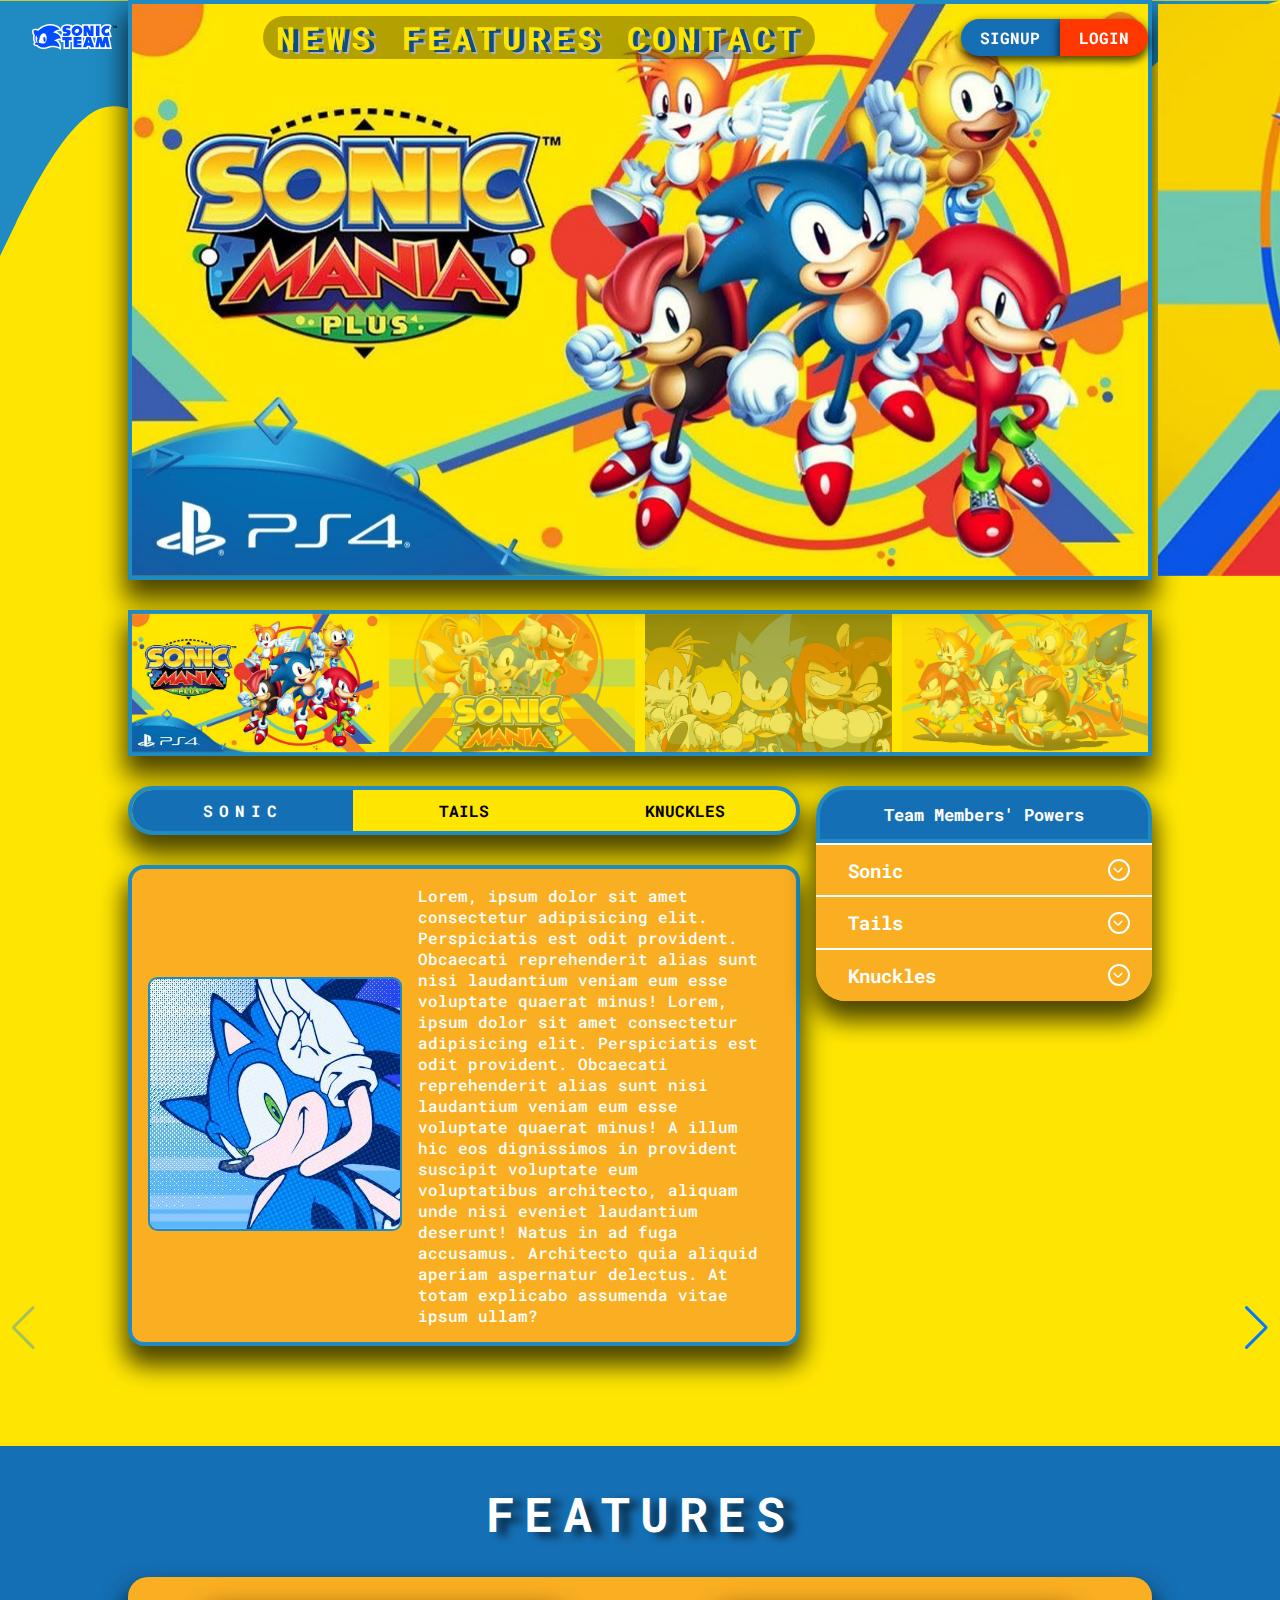
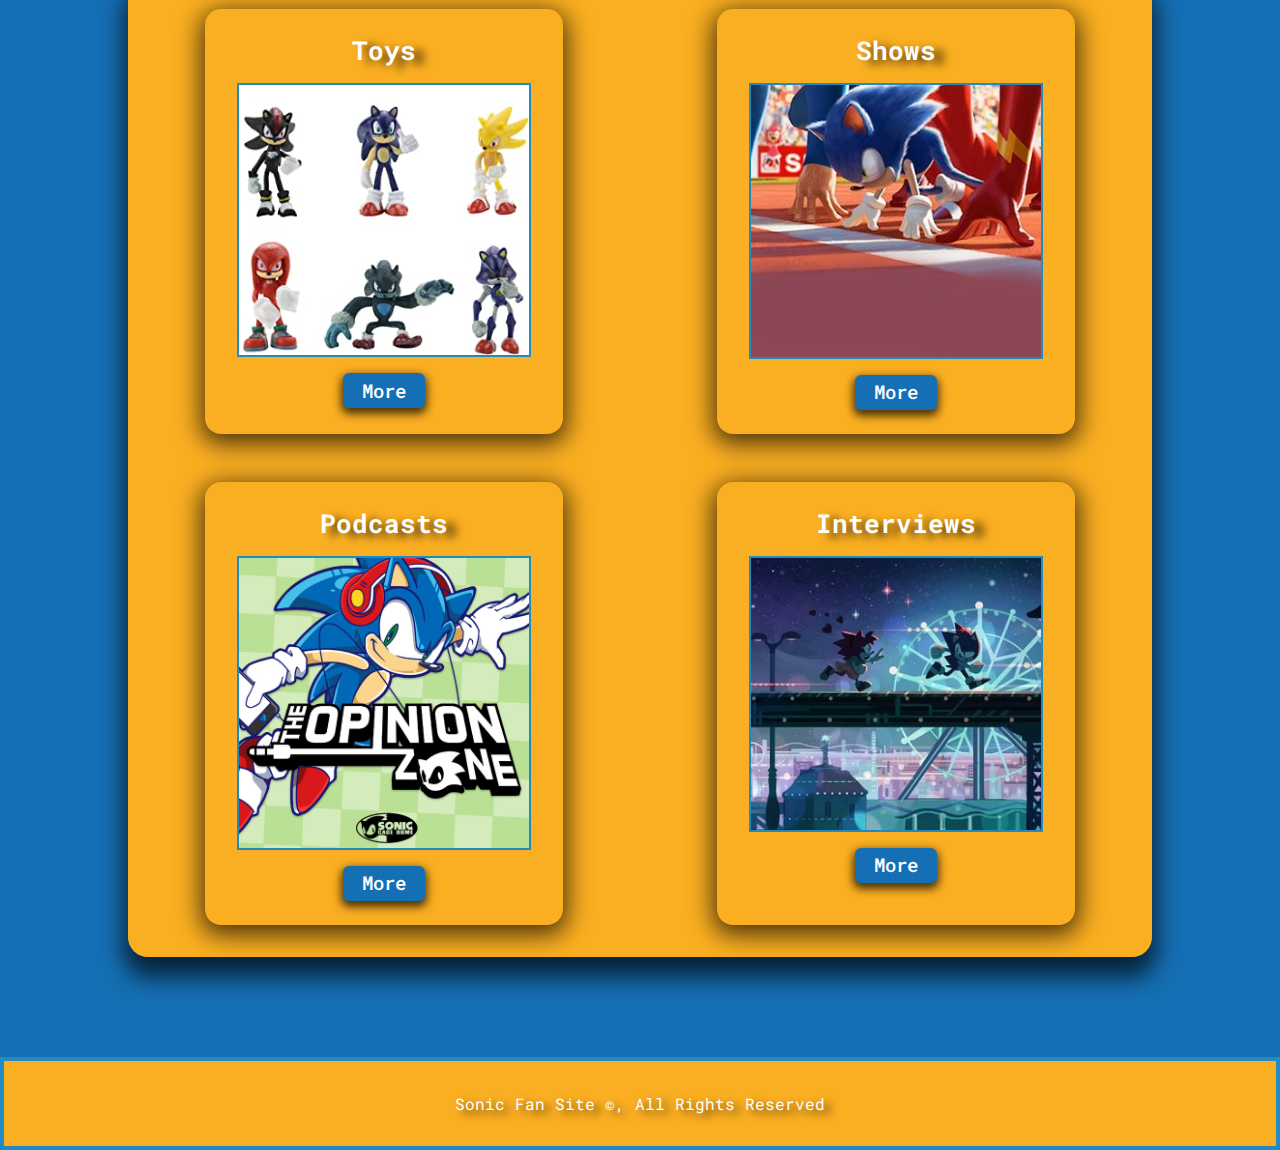
<file: index.html>
<!DOCTYPE html>
<html lang="en">

<head>
  <meta charset="UTF-8" />
  <meta name="viewport" content="width=device-width, initial-scale=1.0" />
  <title>Sonic Fans</title>
  <link rel="stylesheet" href="https://unpkg.com/swiper/swiper-bundle.min.css" />
  <link rel="stylesheet" href="./src/assets/css/main.css" />
</head>

<body>
  <main>
    <header class="header">
      <h1 class="site-logo">
        <img src="./src/assets/images/sonic-team-logo.svg" alt="Sonic Fans Logo" />
      </h1>
      <nav class="main-nav">
        <ul class="main-nav__list">
          <li class="main-nav__list-item">
            <a href="javascript:;" class="main-nav__list-item-link js-dropdown-btn">NEWS</a>
            <div class="js-dropdown-panel">
              <a href="javascript:;">GAMES</a>
              <a href="javascript:;">COMICS</a>
              <a href="javascript:;">TV / FILMS</a>
              <a href="javascript:;">MERCHANDISE</a>
              <a href="javascript:;">COMMUNITY</a>
              <a href="javascript:;">SEGA</a>
            </div>
          </li>

          <li class="main-nav__list-item">
            <a href="#features" class="main-nav__list-item-link">FEATURES</a>
          </li>

          <li class="main-nav__list-item">
            <a href="javascript:;" class="main-nav__list-item-link">CONTACT</a>
          </li>
        </ul>
      </nav>
      <div class="button-wrapper">
        <button class="btn btn__signIn">SIGNUP</button>
        <button class="btn btn__login">LOGIN</button>
      </div>
    </header>

    <div class="hamburger-menu">
      <div class="hamburger-menu__middle"></div>
    </div>



    <div class="container">
      <div class="slider">
        <div class="swiper-container gallery-top">
          <div class="swiper-wrapper">
            <div class="swiper-slide">
              <img src="./src/assets/images/sonic-team.jpg" alt="sonic team" />
            </div>
            <div class="swiper-slide">
              <img src="./src/assets/images/sonic-team-2.jpg" alt="sonic team" />
            </div>
            <div class="swiper-slide">
              <img src="./src/assets/images/sonic-team-3.jpg" alt="sonic team" />
            </div>
            <div class="swiper-slide">
              <img src="./src/assets/images/sonic-team-4.jpg" alt="sonic team" />
            </div>
          </div>
          <!-- Add Arrows -->
          <div class="swiper-button-next swiper-button-blue"></div>
          <div class="swiper-button-prev swiper-button-blue"></div>
        </div>
        <div class="swiper-container gallery-thumbs">
          <div class="swiper-wrapper">
            <div class="swiper-slide">
              <img src="./src/assets/images/sonic-team.jpg" alt="sonic team" />
            </div>
            <div class="swiper-slide">
              <img src="./src/assets/images/sonic-team-2.jpg" alt="sonic team" />
            </div>
            <div class="swiper-slide">
              <img src="./src/assets/images/sonic-team-3.jpg" alt="sonic team" />
            </div>
            <div class="swiper-slide">
              <img src="./src/assets/images/sonic-team-4.jpg" alt="sonic team" />
            </div>
          </div>
        </div>
      </div>
    </div>

    <div class="tab-wrapper">
      <div class="grid">
        <div class="grid-col">
          <div class="tab">
            <div class="tab__header">
              <a href="javascript:;" class="tab__header__item tab-sonic active" data-target-id="sonic">Sonic</a>
              <a href="javascript:;" class="tab__header__item tab-tails" data-target-id="tails">Tails</a>
              <a href="javascript:;" class="tab__header__item tab-knuckles" data-target-id="knuckles">Knuckles</a>
            </div>

            <div class="tab__body">
              <div class="tab__content active" id="sonic">
                <figure>
                  <img src="./src/assets/images/sonic.jpg" alt="Sonic" />
                </figure>
                <div>
                  <p>
                    Lorem, ipsum dolor sit amet consectetur adipisicing
                    elit. Perspiciatis est odit provident. Obcaecati
                    reprehenderit alias sunt nisi laudantium veniam eum esse
                    voluptate quaerat minus! Lorem, ipsum dolor sit amet
                    consectetur adipisicing elit. Perspiciatis est odit
                    provident. Obcaecati reprehenderit alias sunt nisi
                    laudantium veniam eum esse voluptate quaerat minus! A
                    illum hic eos dignissimos in provident suscipit
                    voluptate eum voluptatibus architecto, aliquam unde nisi
                    eveniet laudantium deserunt! Natus in ad fuga accusamus.
                    Architecto quia aliquid aperiam aspernatur delectus. At
                    totam explicabo assumenda vitae ipsum ullam?
                  </p>
                </div>
              </div>
              <div class="tab__content" id="tails">
                <figure>
                  <img src="./src/assets/images/tails.jpg" alt="tails" />
                </figure>
                <p>
                  Lorem, ipsum dolor sit amet consectetur adipisicing elit.
                  Perspiciatis est odit provident. Obcaecati reprehenderit
                  alias sunt nisi laudantium veniam eum esse voluptate
                  quaerat minus! A illum hic eos dignissimos in provident
                  suscipit voluptate eum voluptatibus architecto, aliquam
                  unde nisi eveniet laudantium deserunt! Natus in ad fuga
                  accusamus. Architecto quia aliquid aperiam aspernatur
                  delectus. At totam explicabo assumenda vitae ipsum ullam?
                  Lorem, ipsum dolor sit amet consectetur adipisicing elit.
                  Perspiciatis est odit provident. Obcaecati reprehenderit
                  alias sunt nisi laudantium veniam eum esse voluptate
                  quaerat minus!
                </p>
              </div>
              <div class="tab__content" id="knuckles">
                <figure>
                  <img src="./src/assets/images/knuckles.jpg" alt="Knuckles" />
                </figure>
                <p>
                  Lorem, ipsum dolor sit amet consectetur adipisicing elit.
                  Perspiciatis est odit provident. Obcaecati reprehenderit
                  alias sunt nisi laudantium veniam eum esse voluptate
                  quaerat minus! A illum hic eos dignissimos in provident
                  suscipit voluptate eum voluptatibus architecto, aliquam
                  unde nisi eveniet laudantium deserunt! Natus in ad fuga
                  accusamus. Architecto quia aliquid aperiam aspernatur
                  delectus. At totam explicabo assumenda vitae ipsum ullam?
                  Lorem, ipsum dolor sit amet consectetur adipisicing elit.
                  Perspiciatis est odit provident. Obcaecati reprehenderit
                  alias sunt nisi laudantium veniam eum esse voluptate
                  quaerat minus!
                </p>
              </div>
            </div>
          </div>
        </div>
        <div class="grid-col">
          <div class="accordion">
            <div class="accordion__heading">
              <h3>Team Members' Powers</h3>
            </div>

            <div class="accordion__item">
              <h3 class="accordion__item-title">Sonic</h3>
              <div class="accordion__item-body">
                <p>
                  Lorem ipsum dolor sit amet, consectetur adipisicing elit.
                  Doloribus blanditiis quidem, vero, dolores laboriosam,
                  eaque quod corporis dolor recusandae labore ratione vel
                  repudiandae? Dolorem fugiat rerum nemo placeat cum labore?
                </p>
              </div>
            </div>

            <div class="accordion__item">
              <h3 class="accordion__item-title">Tails</h3>
              <div class="accordion__item-body">
                <p>
                  Lorem ipsum dolor sit amet, consectetur adipisicing elit.
                  Doloribus blanditiis quidem, vero, dolores laboriosam,
                  eaque quod corporis dolor recusandae labore ratione vel
                  repudiandae? Dolorem fugiat rerum nemo placeat cum labore?
                </p>
              </div>
            </div>

            <div class="accordion__item">
              <h3 class="accordion__item-title">Knuckles</h3>
              <div class="accordion__item-body">
                <p>
                  Lorem ipsum dolor sit amet, consectetur adipisicing elit.
                  Doloribus blanditiis quidem, vero, dolores laboriosam,
                  eaque quod corporis dolor recusandae labore ratione vel
                  repudiandae? Dolorem fugiat rerum nemo placeat cum labore?
                </p>
              </div>
            </div>
          </div>
        </div>
      </div>
    </div>


    <!-- SIGNIN FORM -->
    <div class="form-modal-wrapper">
      <a href="javascript:;" class="close-signIn">X</a>
      <div class="form-box">
        <h2 class="form-box__title">SING UP</h2>
        <form id="sign-form" class="form-box__content" data-parsley-validate>
          <div class="form-box__content-group">
            <label for="user-name">Name</label>
            <input id="user-name" type="text" placeholder="Your Name" autocomplete="username" required />
          </div>
          <div class="form-box__content-group">
            <label for="user-email">Email</label>
            <input id="user-email" type="email" placeholder="Your Email" autocomplete="username" required />
          </div>

          <div class="form-box__content-group">
            <label for="user-password">Password</label>
            <input id="user-password" type="password" placeholder="Password" autocomplete="new-password" required
              minlength="4" maxlength="8" />
          </div>

          <div class="form-box__content-group">
            <label for="user-confirm-password">Confirm</label>
            <input id="user-confirm-password" type="password" placeholder="Confirm Password" autocomplete="new-password"
              required data-parsley-equalto="#user-password" minlength="4" maxlength="8" />
          </div>
          <input type="submit" value="Submit" class="btn" />
        </form>
      </div>
    </div>

    <!-- LOGIN FORM -->
    <div class="form-modal-wrapper login-modal">
      <a href="javascript:;" class="close-logIn">X</a>
      <div class="form-box">
        <h2 class="form-box__title">LOGIN</h2>
        <form id="login-form" class="form-box__content" data-parsley-validate>
          <div class="form-box__content-group">
            <label for="user-name">Name</label>
            <input id="userlogin-name" type="text" placeholder="Your Name" autocomplete="username" required />
          </div>

          <div class="form-box__content-group">
            <label for="user-password">Password</label>
            <input id="userlogin-password" type="password" placeholder="Password" autocomplete="new-password" required
              minlength="4" maxlength="8" />
          </div>
          <input type="submit" value="LOGIN" class="btn" />
        </form>
      </div>
    </div>

    <section id="features" class="features">
      <div class="container">
        <h2 class="features__title">FEATURES</h2>
        <div class="features__wrapper">
          <div class="features__content">
            <h3 class="features__content-title">Toys</h3>
            <div class="features__content-image">
              <img src="./src/assets/images/toys.jpg" alt="toys">
            </div>
            <a class="features__content-btn"
              href="https://www.amazon.com/Sonic-Hedgehog-Toys-Games/s?k=Sonic+the+Hedgehog&rh=n%3A165793011">More</a>
          </div>
          <div class="features__content">
            <h3 class="features__content-title">Shows</h3>
            <div class="features__content-image">
              <img src="./src/assets/images/shows.jpg" alt="shows">
            </div>
            <a class="features__content-btn"
              href="https://en.wikipedia.org/wiki/Sonic_the_Hedgehog_(TV_series)">More</a>
          </div>
          <div class="features__content">
            <h3 class="features__content-title">Podcasts</h3>
            <div class="features__content-image">
              <img src="./src/assets/images/podcasts.jpg" alt="podcasts">
            </div>
            <a class="features__content-btn" href="https://www.youtube.com/watch?v=BGgUWlSgWm4">More</a>
          </div>
          <div class="features__content">
            <h3 class="features__content-title">Interviews</h3>
            <div class="features__content-image">
              <img src="./src/assets/images/interviews.jpg" alt="interviews">
            </div>
            <a class="features__content-btn" href="https://www.youtube.com/watch?v=BGgUWlSgWm4">More</a>
          </div>
        </div>
      </div>
    </section>

    <!-- SVG BACKGROUND -->
    <img class="svg-top" src="./src/assets/images/svg-top.svg" alt="background" />
    <img class="svg-bottom" src="./src/assets/images/svg-bottom.svg" alt="background" />
  </main>

  <footer class="main-footer">
    <p class="main-footer__copyright">Sonic Fan Site &#169, All Rights Reserved</p>
  </footer>

  <script src="https://code.jquery.com/jquery-3.5.1.min.js"></script>
  <script src="https://unpkg.com/swiper/swiper-bundle.min.js"></script>
  <script src="./src/assets/js/parsley.min.js"></script>
  <script src="./src/assets/js/main.js"></script>
</body>

</html>
</file>
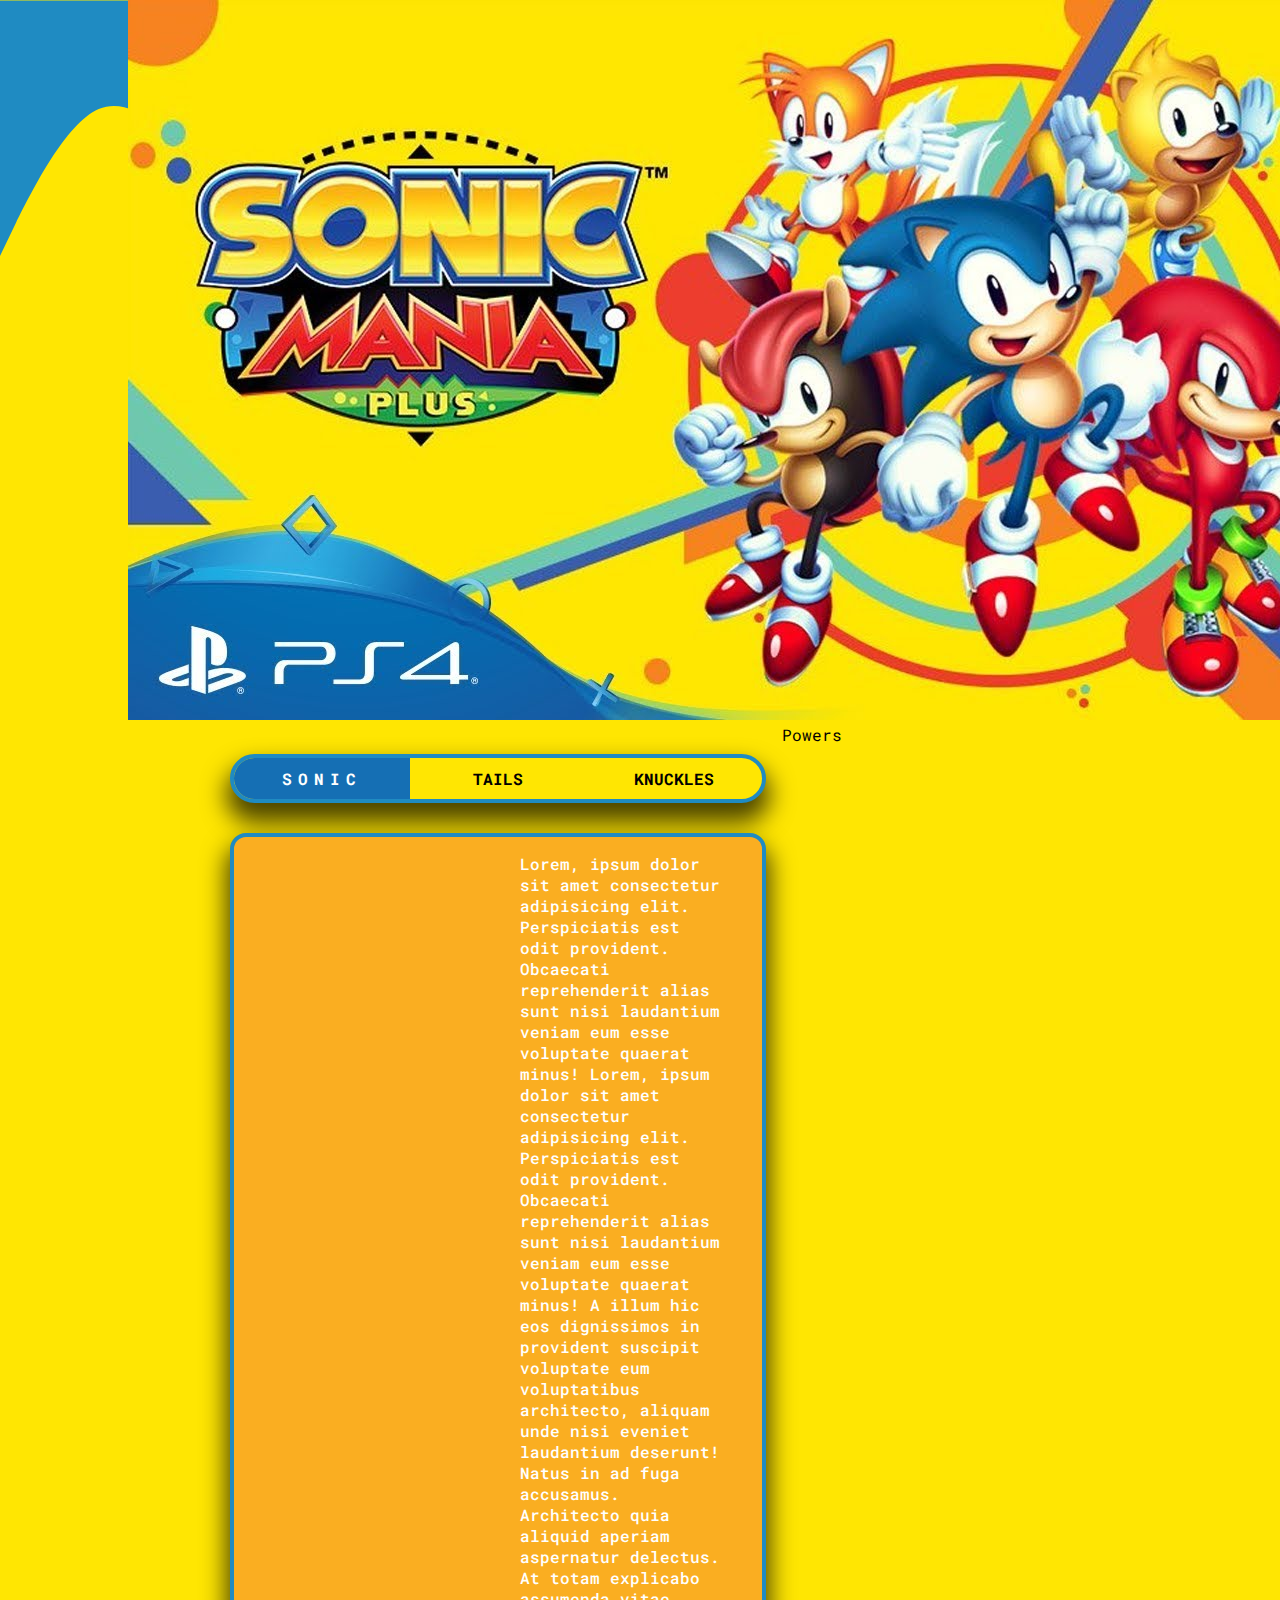
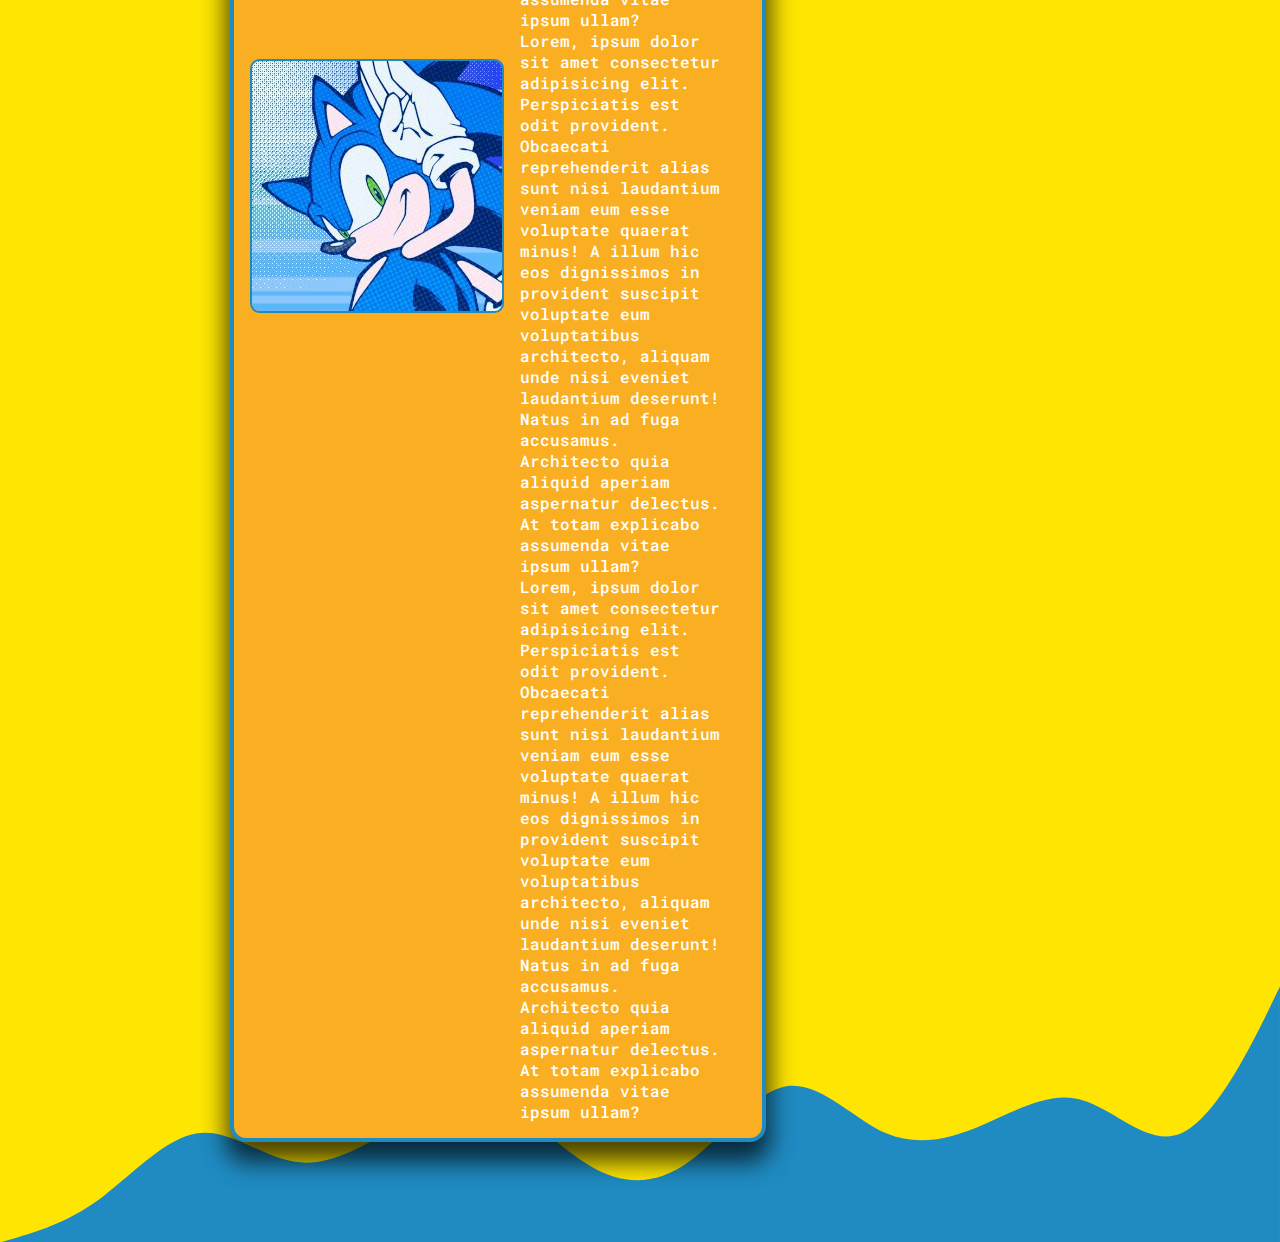
<file: src/index.html>
<!DOCTYPE html>
<html lang="en">
  <head>
    <meta charset="UTF-8" />
    <meta name="viewport" content="width=device-width, initial-scale=1.0" />
    <title>Sonic FanSite</title>
    <link rel="stylesheet" href="./assets/css/main.css" />
  </head>
  <body>
    <main>
      <div class="container">
        <div class="hero">
          <img src="./assets/images/sonic-team.jpg" alt="sonic team" />
        </div>
        <div class="tab-wrapper">
          <div class="grid">
            <div class="grid-col">
              <div class="tab">
                <div class="tab__header">
                  <a
                    href="javascript:;"
                    class="tab__header__item tab-sonic active"
                    data-target-id="sonic"
                    >Sonic</a
                  >
                  <a
                    href="javascript:;"
                    class="tab__header__item tab-tails"
                    data-target-id="tails"
                    >Tails</a
                  >
                  <a
                    href="javascript:;"
                    class="tab__header__item tab-knuckles"
                    data-target-id="knuckles"
                    >Knuckles</a
                  >
                </div>

                <div class="tab__body">
                  <div class="tab__content active" id="sonic">
                    <figure>
                      <img src="./assets/images/sonic.jpg" alt="Sonic" />
                    </figure>
                    <div>
                      <p>
                        Lorem, ipsum dolor sit amet consectetur adipisicing
                        elit. Perspiciatis est odit provident. Obcaecati
                        reprehenderit alias sunt nisi laudantium veniam eum esse
                        voluptate quaerat minus! Lorem, ipsum dolor sit amet
                        consectetur adipisicing elit. Perspiciatis est odit
                        provident. Obcaecati reprehenderit alias sunt nisi
                        laudantium veniam eum esse voluptate quaerat minus! A
                        illum hic eos dignissimos in provident suscipit
                        voluptate eum voluptatibus architecto, aliquam unde nisi
                        eveniet laudantium deserunt! Natus in ad fuga accusamus.
                        Architecto quia aliquid aperiam aspernatur delectus. At
                        totam explicabo assumenda vitae ipsum ullam?
                      </p>
                      <p>
                        Lorem, ipsum dolor sit amet consectetur adipisicing
                        elit. Perspiciatis est odit provident. Obcaecati
                        reprehenderit alias sunt nisi laudantium veniam eum esse
                        voluptate quaerat minus! A illum hic eos dignissimos in
                        provident suscipit voluptate eum voluptatibus
                        architecto, aliquam unde nisi eveniet laudantium
                        deserunt! Natus in ad fuga accusamus. Architecto quia
                        aliquid aperiam aspernatur delectus. At totam explicabo
                        assumenda vitae ipsum ullam?
                      </p>
                      <p>
                        Lorem, ipsum dolor sit amet consectetur adipisicing
                        elit. Perspiciatis est odit provident. Obcaecati
                        reprehenderit alias sunt nisi laudantium veniam eum esse
                        voluptate quaerat minus! A illum hic eos dignissimos in
                        provident suscipit voluptate eum voluptatibus
                        architecto, aliquam unde nisi eveniet laudantium
                        deserunt! Natus in ad fuga accusamus. Architecto quia
                        aliquid aperiam aspernatur delectus. At totam explicabo
                        assumenda vitae ipsum ullam?
                      </p>
                    </div>
                  </div>
                  <div class="tab__content" id="tails">
                    <figure>
                      <img src="./assets/images/tails.jpg" alt="tails" />
                    </figure>
                    <p>
                      Lorem, ipsum dolor sit amet consectetur adipisicing elit.
                      Perspiciatis est odit provident. Obcaecati reprehenderit
                      alias sunt nisi laudantium veniam eum esse voluptate
                      quaerat minus! A illum hic eos dignissimos in provident
                      suscipit voluptate eum voluptatibus architecto, aliquam
                      unde nisi eveniet laudantium deserunt! Natus in ad fuga
                      accusamus. Architecto quia aliquid aperiam aspernatur
                      delectus. At totam explicabo assumenda vitae ipsum ullam?
                      Lorem, ipsum dolor sit amet consectetur adipisicing elit.
                      Perspiciatis est odit provident. Obcaecati reprehenderit
                      alias sunt nisi laudantium veniam eum esse voluptate
                      quaerat minus!
                    </p>
                  </div>
                  <div class="tab__content" id="knuckles">
                    <figure>
                      <img src="./assets/images/knuckles.jpg" alt="Knuckles" />
                    </figure>
                    <p>
                      Lorem, ipsum dolor sit amet consectetur adipisicing elit.
                      Perspiciatis est odit provident. Obcaecati reprehenderit
                      alias sunt nisi laudantium veniam eum esse voluptate
                      quaerat minus! A illum hic eos dignissimos in provident
                      suscipit voluptate eum voluptatibus architecto, aliquam
                      unde nisi eveniet laudantium deserunt! Natus in ad fuga
                      accusamus. Architecto quia aliquid aperiam aspernatur
                      delectus. At totam explicabo assumenda vitae ipsum ullam?
                      Lorem, ipsum dolor sit amet consectetur adipisicing elit.
                      Perspiciatis est odit provident. Obcaecati reprehenderit
                      alias sunt nisi laudantium veniam eum esse voluptate
                      quaerat minus!
                    </p>
                  </div>
                </div>
              </div>
            </div>
            <div class="grid-col">Powers</div>
          </div>
        </div>
      </div>
      <svg
        class="svg-top"
        xmlns="http://www.w3.org/2000/svg"
        viewBox="0 0 1440 320"
      >
        <path
          fill="#1f8bc2"
          fill-opacity="1"
          d="M0,320L18.5,314.7C36.9,309,74,299,111,272C147.7,245,185,203,222,197.3C258.5,192,295,224,332,229.3C369.2,235,406,213,443,192C480,171,517,149,554,160C590.8,171,628,213,665,234.7C701.5,256,738,256,775,229.3C812.3,203,849,149,886,144C923.1,139,960,181,997,197.3C1033.8,213,1071,203,1108,186.7C1144.6,171,1182,149,1218,160C1255.4,171,1292,213,1329,197.3C1366.2,181,1403,107,1422,69.3L1440,32L1440,320L1421.5,320C1403.1,320,1366,320,1329,320C1292.3,320,1255,320,1218,320C1181.5,320,1145,320,1108,320C1070.8,320,1034,320,997,320C960,320,923,320,886,320C849.2,320,812,320,775,320C738.5,320,702,320,665,320C627.7,320,591,320,554,320C516.9,320,480,320,443,320C406.2,320,369,320,332,320C295.4,320,258,320,222,320C184.6,320,148,320,111,320C73.8,320,37,320,18,320L0,320Z"
        ></path>
      </svg>
      <svg
        class="svg-bottom"
        xmlns="http://www.w3.org/2000/svg"
        viewBox="0 0 1440 320"
      >
        <path
          fill="#1f8bc2"
          fill-opacity="1"
          d="M0,320L18.5,314.7C36.9,309,74,299,111,272C147.7,245,185,203,222,197.3C258.5,192,295,224,332,229.3C369.2,235,406,213,443,192C480,171,517,149,554,160C590.8,171,628,213,665,234.7C701.5,256,738,256,775,229.3C812.3,203,849,149,886,144C923.1,139,960,181,997,197.3C1033.8,213,1071,203,1108,186.7C1144.6,171,1182,149,1218,160C1255.4,171,1292,213,1329,197.3C1366.2,181,1403,107,1422,69.3L1440,32L1440,320L1421.5,320C1403.1,320,1366,320,1329,320C1292.3,320,1255,320,1218,320C1181.5,320,1145,320,1108,320C1070.8,320,1034,320,997,320C960,320,923,320,886,320C849.2,320,812,320,775,320C738.5,320,702,320,665,320C627.7,320,591,320,554,320C516.9,320,480,320,443,320C406.2,320,369,320,332,320C295.4,320,258,320,222,320C184.6,320,148,320,111,320C73.8,320,37,320,18,320L0,320Z"
        ></path>
      </svg>
    </main>

    <script src="./assets/js/main.js"></script>
  </body>
</html>
</file>
<file: src/assets/css/main.css>
@import url("https://fonts.googleapis.com/css2?family=Roboto+Mono:wght@400;500;700&display=swap");
* {
  margin: 0;
  padding: 0;
  box-sizing: border-box;
}

html {
  font-family: 'Roboto Mono', monospace;
  box-sizing: inherit;
  scroll-behavior: smooth;
  font-size: 100%;
}

body {
  background-color: #ffe602;
}

main {
  position: relative;
}

main .svg-top {
  position: absolute;
  z-index: -1;
  top: 0;
  transform: rotate(180deg);
}

main .svg-bottom {
  position: absolute;
  z-index: -1;
  bottom: 0;
}

main .modal {
  display: none;
}

main .modal.is-open {
  display: block;
}

.container {
  width: 94%;
  margin: 0 auto;
}

@media (min-width: 567px) {
  .container {
    width: 80%;
  }
}

.tab-wrapper {
  width: 96%;
  margin: 0 auto;
  padding-bottom: 100px;
}

@media (min-width: 567px) {
  .tab-wrapper {
    width: 80%;
  }
}

@media (min-width: 1199px) {
  .tab-wrapper .grid {
    display: grid;
    grid-template-columns: 8fr 4fr;
    grid-gap: 1rem;
  }
}

.tab-wrapper .tab__header {
  background-color: #ffe602;
  border: 4px solid #1f8bc2;
  border-radius: 30px;
  display: flex;
  justify-content: space-between;
  margin: 30px 0;
  text-align: center;
  box-shadow: 0 16px 24px 4px rgba(0, 0, 0, 0.7);
}

.tab-wrapper .tab__header__item {
  width: 35%;
  padding: 6px 0;
  text-decoration: none;
  display: inline-block;
  font-weight: 700;
  text-transform: uppercase;
  transition: all 600ms ease-out;
  color: black;
  font-size: 0.7rem;
}

@media (min-width: 567px) {
  .tab-wrapper .tab__header__item {
    font-size: 1rem;
    padding: 10px 0;
  }
}

.tab-wrapper .tab__header__item:first-child {
  border-radius: 30px 0 0 30px;
}

.tab-wrapper .tab__header__item:last-child {
  border-radius: 0 30px 30px 0;
}

.tab-wrapper .tab__header__item:hover.tab-sonic, .tab-wrapper .tab__header__item.tab-sonic.active {
  background-color: #156fb4;
  color: #fff;
  letter-spacing: 3px;
  font-size: 0.7rem;
}

@media (min-width: 567px) {
  .tab-wrapper .tab__header__item:hover.tab-sonic, .tab-wrapper .tab__header__item.tab-sonic.active {
    font-size: 1rem;
    letter-spacing: 6px;
  }
}

.tab-wrapper .tab__header__item:hover.tab-tails, .tab-wrapper .tab__header__item.tab-tails.active {
  background-color: #cb9510;
  color: #fff;
  letter-spacing: 3px;
  font-size: 0.7rem;
}

@media (min-width: 567px) {
  .tab-wrapper .tab__header__item:hover.tab-tails, .tab-wrapper .tab__header__item.tab-tails.active {
    font-size: 1rem;
    letter-spacing: 6px;
  }
}

.tab-wrapper .tab__header__item:hover.tab-knuckles, .tab-wrapper .tab__header__item.tab-knuckles.active {
  background-color: #ff3700;
  color: #fff;
  letter-spacing: 3px;
  font-size: 0.7rem;
}

@media (min-width: 567px) {
  .tab-wrapper .tab__header__item:hover.tab-knuckles, .tab-wrapper .tab__header__item.tab-knuckles.active {
    font-size: 1rem;
    letter-spacing: 6px;
  }
}

.tab-wrapper .tab__body {
  display: block;
  border: 4px solid #1f8bc2;
  background-color: #faae21;
  box-shadow: 0 16px 24px 4px rgba(0, 0, 0, 0.7);
  border-radius: 1rem;
}

.tab-wrapper .tab__body .container {
  width: 100%;
}

@media (min-width: 567px) {
  .tab-wrapper .tab__body .container {
    width: 80%;
  }
}

.tab-wrapper .tab__content {
  display: none;
}

.tab-wrapper .tab__content.active {
  display: flex;
  padding: 10px;
  color: #fff;
  font-weight: 500;
  align-items: center;
  flex-direction: column;
  justify-content: center;
}

@media (min-width: 567px) {
  .tab-wrapper .tab__content.active {
    padding: 16px;
  }
}

@media (min-width: 991px) {
  .tab-wrapper .tab__content.active {
    flex-direction: row;
    justify-content: space-between;
  }
}

.tab-wrapper .tab__content img {
  border: 2px solid #1f8bc2;
  border-radius: 0.6rem;
  margin-bottom: 1rem;
}

@media (min-width: 767px) {
  .tab-wrapper .tab__content img {
    margin-bottom: 0;
  }
}

@media (min-width: 567px) {
  .tab-wrapper .tab__content p {
    padding: 0 16px;
  }
}

.header {
  background-color: #ff3700;
  transform: translateY(-185px) scale(0);
  position: absolute;
  right: 0;
  left: 0;
  z-index: 2;
  transition: all 0.3s cubic-bezier(1, 0, 0, 2);
}

.header-extended {
  transform: translateY(0) scale(1);
}

@media (min-width: 767px) {
  .header {
    transform: translateY(0);
    background-color: transparent;
    width: 100%;
    display: flex;
    align-items: center;
    justify-content: space-between;
    position: fixed;
    z-index: 6;
    padding: 1rem 2rem;
  }
}

.header .site-logo {
  display: none;
}

@media (min-width: 767px) {
  .header .site-logo {
    display: block;
    height: 100%;
    width: 7%;
    margin: 0;
  }
  .header .site-logo img {
    width: 100%;
    height: 100%;
  }
}

.header .main-nav__list {
  display: flex;
  flex-direction: column;
  align-items: center;
  padding-bottom: 40px;
  padding-top: 40px;
}

@media (min-width: 767px) {
  .header .main-nav__list {
    display: flex;
    justify-content: center;
    align-items: center;
    background-color: rgba(0, 0, 0, 0.3);
    border-radius: 30px;
    flex-direction: row;
    padding-bottom: 0;
    padding-top: 0;
  }
}

.header .main-nav__list-item {
  list-style-type: none;
  position: relative;
  transition: all 0.5s ease-out;
}

.header .main-nav__list-item:first-child.active {
  background-color: rgba(0, 0, 0, 0.4);
  border-radius: 30px;
}

.header .main-nav__list-item:hover {
  background-color: rgba(0, 0, 0, 0.4);
  border-radius: 30px;
}

.header .main-nav__list-item-shadow1 {
  position: absolute;
  letter-spacing: 6px;
  top: 2px;
  left: 18px;
  font-size: 1.6rem;
  font-weight: bolder;
  color: #156fb4;
  z-index: -1;
}

@media (min-width: 991px) {
  .header .main-nav__list-item-shadow1 {
    font-size: 2rem;
  }
}

.header .main-nav__list-item-shadow2 {
  position: absolute;
  top: 4px;
  left: 20px;
  color: #fff;
  letter-spacing: 6px;
  font-size: 1.6rem;
  font-weight: bolder;
  z-index: -2;
}

@media (min-width: 991px) {
  .header .main-nav__list-item-shadow2 {
    font-size: 2rem;
  }
}

.header .main-nav__list-item-link {
  text-decoration: none;
  font-weight: 700;
  padding: 0 0.8rem;
  letter-spacing: 6px;
  font-size: 1.6rem;
  color: #ffe602;
  position: relative;
  scroll-behavior: smooth;
}

@media (min-width: 991px) {
  .header .main-nav__list-item-link {
    font-size: 2rem;
  }
}

.header .main-nav .js-dropdown-panel {
  display: none;
}

.header .main-nav .js-dropdown-panel.active {
  box-sizing: border-box;
  left: 50%;
  transform: translateX(-50%);
  display: grid;
  grid-template-columns: 1fr 1fr 1fr;
  grid-gap: 2rem;
  position: absolute;
  top: 3rem;
  z-index: 20;
  background-color: #faae21;
  border-radius: 0.4rem;
  padding: 1rem;
  width: 120%;
}

@media (min-width: 767px) {
  .header .main-nav .js-dropdown-panel.active {
    display: flex;
    flex-direction: column;
    grid-gap: 0;
  }
}

.header .main-nav .js-dropdown-panel a {
  text-decoration: none;
  font-family: inherit;
  font-size: 0.8rem;
  color: #fff;
  font-weight: 500;
  line-height: 1rem;
  text-shadow: 0 2px 4px rgba(0, 0, 0, 0.7);
}

@media (min-width: 767px) {
  .header .main-nav .js-dropdown-panel a {
    letter-spacing: 2px;
    margin-bottom: 1rem;
  }
}

.header .main-nav .js-dropdown-panel a:hover {
  color: #156fb4;
  text-shadow: 0 2px 4px rgba(255, 221, 221, 0.7);
  transform: scale(1.2);
  margin-left: 0.6rem;
}

.header .button-wrapper {
  display: none;
}

@media (min-width: 767px) {
  .header .button-wrapper {
    display: flex;
    margin-right: 100px;
  }
  .header .button-wrapper .btn {
    font-family: inherit;
    padding: 0.5rem 1.2rem;
    border: none;
    outline: none;
    color: #fff;
    font-size: 1rem;
    font-weight: 700;
    box-shadow: 0 4px 8px 1px rgba(0, 0, 0, 0.7);
    cursor: pointer;
    transition: all 0.2s ease-out;
  }
  .header .button-wrapper .btn:hover {
    transform: translateY(-1px);
  }
  .header .button-wrapper .btn:active {
    transform: translateY(1px);
  }
  .header .button-wrapper .btn__signIn {
    background-color: #156fb4;
    border-radius: 2rem 0 0 2rem;
  }
  .header .button-wrapper .btn__login {
    background-color: #ff3700;
    border-radius: 0 2rem 2rem 0;
  }
}

.swiper-container {
  width: 100%;
  height: 300px;
  margin-left: auto;
  margin-right: auto;
  border: 4px solid #1f8bc2;
  box-shadow: 0 16px 24px 4px rgba(0, 0, 0, 0.7);
}

.swiper-slide {
  background-size: cover;
  background-position: center;
}

.swiper-slide img {
  width: 100%;
  height: 100%;
  display: block;
}

.gallery-top {
  height: 80%;
  width: 100%;
}

.gallery-thumbs {
  width: 100%;
  height: 20%;
  box-sizing: border-box;
  margin-top: 30px;
  box-shadow: 0 16px 24px 4px rgba(0, 0, 0, 0.7);
}

.gallery-thumbs .swiper-slide {
  width: 25%;
  height: 100%;
  opacity: 0.4;
}

.gallery-thumbs .swiper-slide-thumb-active {
  opacity: 1;
}

.accordion {
  color: #fff;
  box-shadow: 0 16px 24px 4px rgba(0, 0, 0, 0.7);
  border-radius: 30px;
}

.accordion__heading {
  border: 4px solid #1f8bc2;
  border-radius: 30px 30px 0 0;
  padding: 0.8rem 0.8rem;
  margin-top: 30px;
  background-color: #156fb4;
  text-align: center;
  font-size: 0.9rem;
}

@media (min-width: 567px) {
  .accordion__heading {
    font-size: 0.1 0.1rem;
  }
}

.accordion__item:last-child div {
  border-radius: 0 0 30px 30px;
}

.accordion__item:last-child .accordion__item-title {
  border-radius: 0 0 30px 30px;
}

.accordion__item.active:last-child h3 {
  border-radius: 0;
}

.accordion__item.active .accordion__item-title::after {
  transform: translateY(-50%) rotate(-180deg);
}

.accordion__item.active .accordion__item-body {
  display: block;
  padding: 0.8rem 2rem;
  border-top: 2px solid #fff;
  background-color: #faae21;
}

.accordion__item-title {
  background-color: #faae21;
  border-top: 2px solid #fff;
  padding: 0.8rem 2rem;
  cursor: pointer;
  position: relative;
}

.accordion__item-title::after {
  content: '';
  width: 10px;
  height: 10px;
  background-image: url(../images/arrow-down.svg);
  background-position: center;
  background-repeat: no-repeat;
  position: absolute;
  top: 50%;
  transform: translateY(-50%);
  right: 1.8rem;
  border-radius: 50%;
}

.accordion__item-title:before {
  content: '';
  width: 18px;
  height: 18px;
  background-color: transparent;
  border: 2px solid #fff;
  border-radius: 50%;
  position: absolute;
  top: 50%;
  right: 1.4rem;
  transform: translateY(-50%);
}

.accordion__item-body {
  display: none;
}

.form-modal-wrapper {
  display: none;
}

.form-modal-wrapper.active {
  position: fixed;
  top: 0;
  left: 0;
  right: 0;
  bottom: 0;
  z-index: 11;
  background-color: rgba(21, 111, 180, 0.7);
  display: flex;
  justify-content: center;
  align-items: center;
}

.form-modal-wrapper.active .close-signIn,
.form-modal-wrapper.active .close-logIn {
  position: absolute;
  right: 3rem;
  top: 2rem;
  text-decoration: none;
  font-size: 2rem;
  color: #fff;
  font-family: inherit;
  transform: scaleX(1.8);
  transition: color 0.3s ease-out;
}

.form-modal-wrapper.active .close-signIn:hover,
.form-modal-wrapper.active .close-logIn:hover {
  color: #ff3700;
}

.form-modal-wrapper .form-box {
  width: 100%;
  margin: 0 0.8rem;
  padding: 2rem 0;
  background-color: #faae21;
  font-family: inherit;
  color: #fff;
  text-align: center;
  border-radius: 0.8rem;
}

@media (min-width: 567px) {
  .form-modal-wrapper .form-box {
    width: 60%;
    margin: 0;
  }
}

@media (min-width: 767px) {
  .form-modal-wrapper .form-box {
    width: 50%;
    margin: 0;
  }
}

@media (min-width: 991px) {
  .form-modal-wrapper .form-box {
    width: 30%;
    margin: 0;
  }
}

.form-modal-wrapper .form-box__title {
  margin-bottom: 1rem;
  font-size: 2rem;
  text-shadow: 4px 4px 8px rgba(0, 0, 0, 0.7);
}

.form-modal-wrapper .form-box__content {
  padding: 0 1.8rem;
}

.form-modal-wrapper .form-box__content-group {
  margin-bottom: 1.8rem;
}

.form-modal-wrapper .form-box__content-group label {
  display: block;
  text-align: left;
  margin-bottom: 0.4rem;
  margin-left: 0.2rem;
}

.form-modal-wrapper .form-box__content-group input {
  font-family: inherit;
  padding: 0.6rem 0.8rem;
  border-radius: 0.8rem;
  border: none;
  width: 100%;
  outline: none;
}

.form-modal-wrapper .form-box__content .btn {
  cursor: pointer;
  font-family: inherit;
  padding: 0.5rem 1.2rem;
  border: none;
  outline: none;
  color: #fff;
  font-size: 1rem;
  font-weight: 700;
  box-shadow: 0 4px 8px 1px rgba(0, 0, 0, 0.7);
  background-color: #156fb4;
  border-radius: 2rem;
  transition: all 0.2s ease-out;
}

.form-modal-wrapper .form-box__content .btn:hover {
  transform: translateY(-1px);
}

.form-modal-wrapper .form-box__content .btn:active {
  transform: translateY(1px);
}

input.parsley-success,
select.parsley-success,
textarea.parsley-success {
  color: #468847;
  background-color: #ceecc1;
  border: 1px solid #b5caa3;
}

input.parsley-error,
select.parsley-error,
textarea.parsley-error {
  color: #b94a48;
  background-color: #f2dede;
  border: 1px solid #eed3d7;
}

.parsley-errors-list {
  margin: 8px 0 0;
  padding: 0;
  list-style-type: none;
  font-size: 0.8em;
  line-height: 0.8em;
  opacity: 0;
  color: #b94a48;
  transition: all 0.3s ease-in;
  -o-transition: all 0.3s ease-in;
  -moz-transition: all 0.3s ease-in;
  -webkit-transition: all 0.3s ease-in;
}

.parsley-errors-list.filled {
  opacity: 1;
}

.main-footer {
  border: 4px solid #1f8bc2;
  box-shadow: 0 16px 24px 4px rgba(0, 0, 0, 0.7);
  padding: 2rem;
  background-color: #faae21;
}

.main-footer__copyright {
  text-align: center;
  color: #fff;
  text-shadow: 6px 4px 8px rgba(0, 0, 0, 0.7);
}

.features {
  width: 100%;
  text-align: center;
  color: #fff;
  border-top: 4px solid #156fb4;
  background-color: #156fb4;
  padding-bottom: 100px;
}

.features__title {
  font-size: 1.2rem;
  letter-spacing: 0.6rem;
  margin: 2rem 0;
  text-shadow: 10px 4px 8px rgba(0, 0, 0, 0.7);
}

@media (min-width: 567px) {
  .features__title {
    font-size: 2rem;
  }
}

@media (min-width: 767px) {
  .features__title {
    font-size: 3rem;
    margin: 2rem;
  }
}

.features__wrapper {
  box-shadow: 0 16px 24px 4px rgba(0, 0, 0, 0.7);
  border-radius: 20px;
  background-color: #faae21;
  display: grid;
  grid-gap: 3rem 0;
  grid-template-columns: 1fr;
  padding: 2rem 0;
}

@media (min-width: 767px) {
  .features__wrapper {
    grid-template-columns: 1fr 1fr;
  }
}

.features__content {
  width: 94%;
  display: flex;
  flex-direction: column;
  align-items: center;
  padding: 1.5rem 1rem;
  border-radius: 1rem;
  box-shadow: 0 6px 24px 4px rgba(0, 0, 0, 0.7);
  margin: 0 auto;
}

@media (min-width: 567px) {
  .features__content {
    width: 70%;
  }
}

.features__content-title {
  font-size: 1.1rem;
  margin-bottom: 1rem;
  text-shadow: 10px 4px 8px rgba(0, 0, 0, 0.7);
}

@media (min-width: 567px) {
  .features__content-title {
    font-size: 1.3rem;
  }
}

@media (min-width: 767px) {
  .features__content-title {
    font-size: 1.6rem;
  }
}

.features__content-image {
  width: 90%;
  height: auto;
  border: 2px solid #1f8bc2;
  margin-bottom: 1rem;
}

.features__content-image img {
  width: 100%;
  display: block;
}

.features__content-btn {
  text-decoration: none;
  font-family: inherit;
  font-size: 0.8rem;
  color: #fff;
  padding: 0.4rem 0.8rem;
  font-weight: 500;
  line-height: 1rem;
  background-color: #156fb4;
  border-radius: 0.4rem;
  box-shadow: 0 4px 8px 2px rgba(0, 0, 0, 0.7);
  transition: all 0.3s ease-out;
  font-size: 1rem;
}

@media (min-width: 567px) {
  .features__content-btn {
    font-size: 1.2rem;
    padding: 0.6rem 1.2rem;
  }
}

.features__content-btn:hover {
  transform: translateY(-1px);
}

.features__content-btn:active {
  transform: translateY(1px);
}

.hamburger-menu {
  width: 30px;
  height: 30px;
  position: absolute;
  right: 10px;
  top: 10px;
  z-index: 24;
  cursor: pointer;
}

@media (min-width: 767px) {
  .hamburger-menu {
    display: none;
  }
}

.hamburger-menu::before {
  content: '';
  position: absolute;
  top: 0;
  left: 0;
  width: 30px;
  height: 4px;
  background-color: #fff;
  transform-origin: 0 0;
  transition: transform 0.3s ease-out;
}

.hamburger-menu::after {
  content: '';
  position: absolute;
  bottom: 0;
  left: 0;
  width: 30px;
  height: 4px;
  background-color: #fff;
  transform-origin: 0 100%;
  transition: transform 0.3s ease-out;
}

.hamburger-menu__middle {
  position: absolute;
  top: 50%;
  transform: translateY(-50%);
  left: 0;
  width: 30px;
  height: 4px;
  background-color: #fff;
  transition: all 0.4s ease-out;
}

.hamburger-menu__closeX::before {
  transform: rotate(45deg) scaleX(1.25);
}

.hamburger-menu__closeX::after {
  transform: rotate(-45deg) scaleX(1.25);
}

.hamburger-menu__closeX .hamburger-menu__middle {
  opacity: 0;
}
</file>
